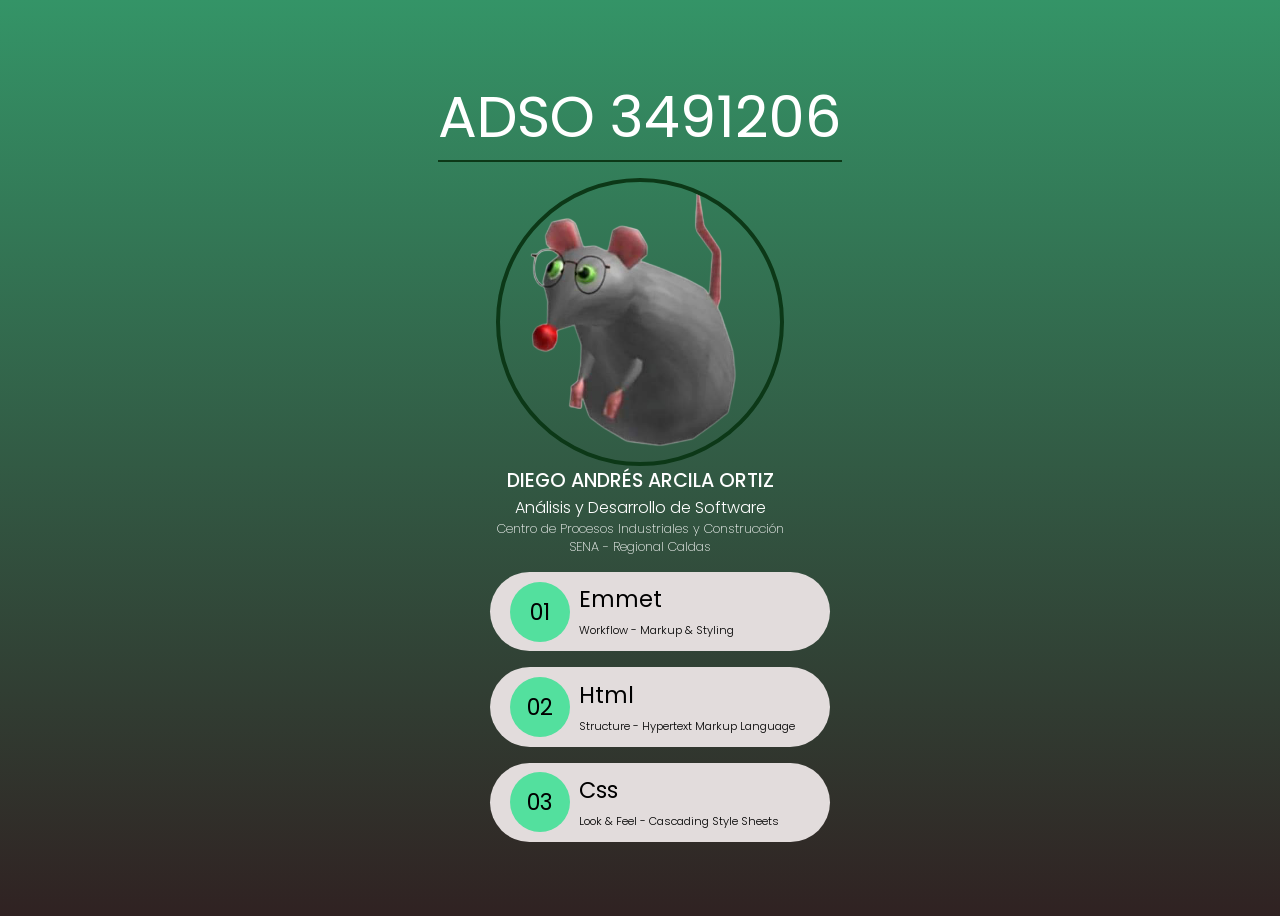
<file: index.html>
<!DOCTYPE html>
<html lang="en">
<head>
    <meta charset="UTF-8">
    <meta name="viewport" content="width=device-width, initial-scale=1.0">
    <title>ADSO 3491206</title>
    <link rel="stylesheet" href="src/css/styles.css">
</head>
<body>
    <main>
        <header class="mainmenu">
            <h1>ADSO 3491206</h1>
            <img src="src/imgs/profile.png" alt="Profile">
            <h2>Diego Andrés Arcila Ortiz</h2>
            <h3>Análisis y Desarrollo de Software</h3>
            <h4>Centro de Procesos Industriales y Construcción</h4>
            <h5>SENA - Regional Caldas</h5>
        </header>
        <menu class="mainmenu">
            <a href="01-emmet/index.html">
                <span>01</span>
                <aside>
                    <h4>Emmet</h4>
                    <small>Workflow - Markup & Styling</small>
                </aside>
            </a>
            <a href="02-html/index.html">
                <span>02</span>
                <aside>
                    <h4>Html</h4>
                    <small>Structure - Hypertext Markup Language</small>
                </aside>
            </a>
            <a href="03-css/index.html">
                <span>03</span>
                <aside>
                    <h4>Css</h4>
                    <small>Look & Feel - Cascading Style Sheets</small>
                </aside>
            </a>
        </menu>
    </main>
</body>
</html>
</file>
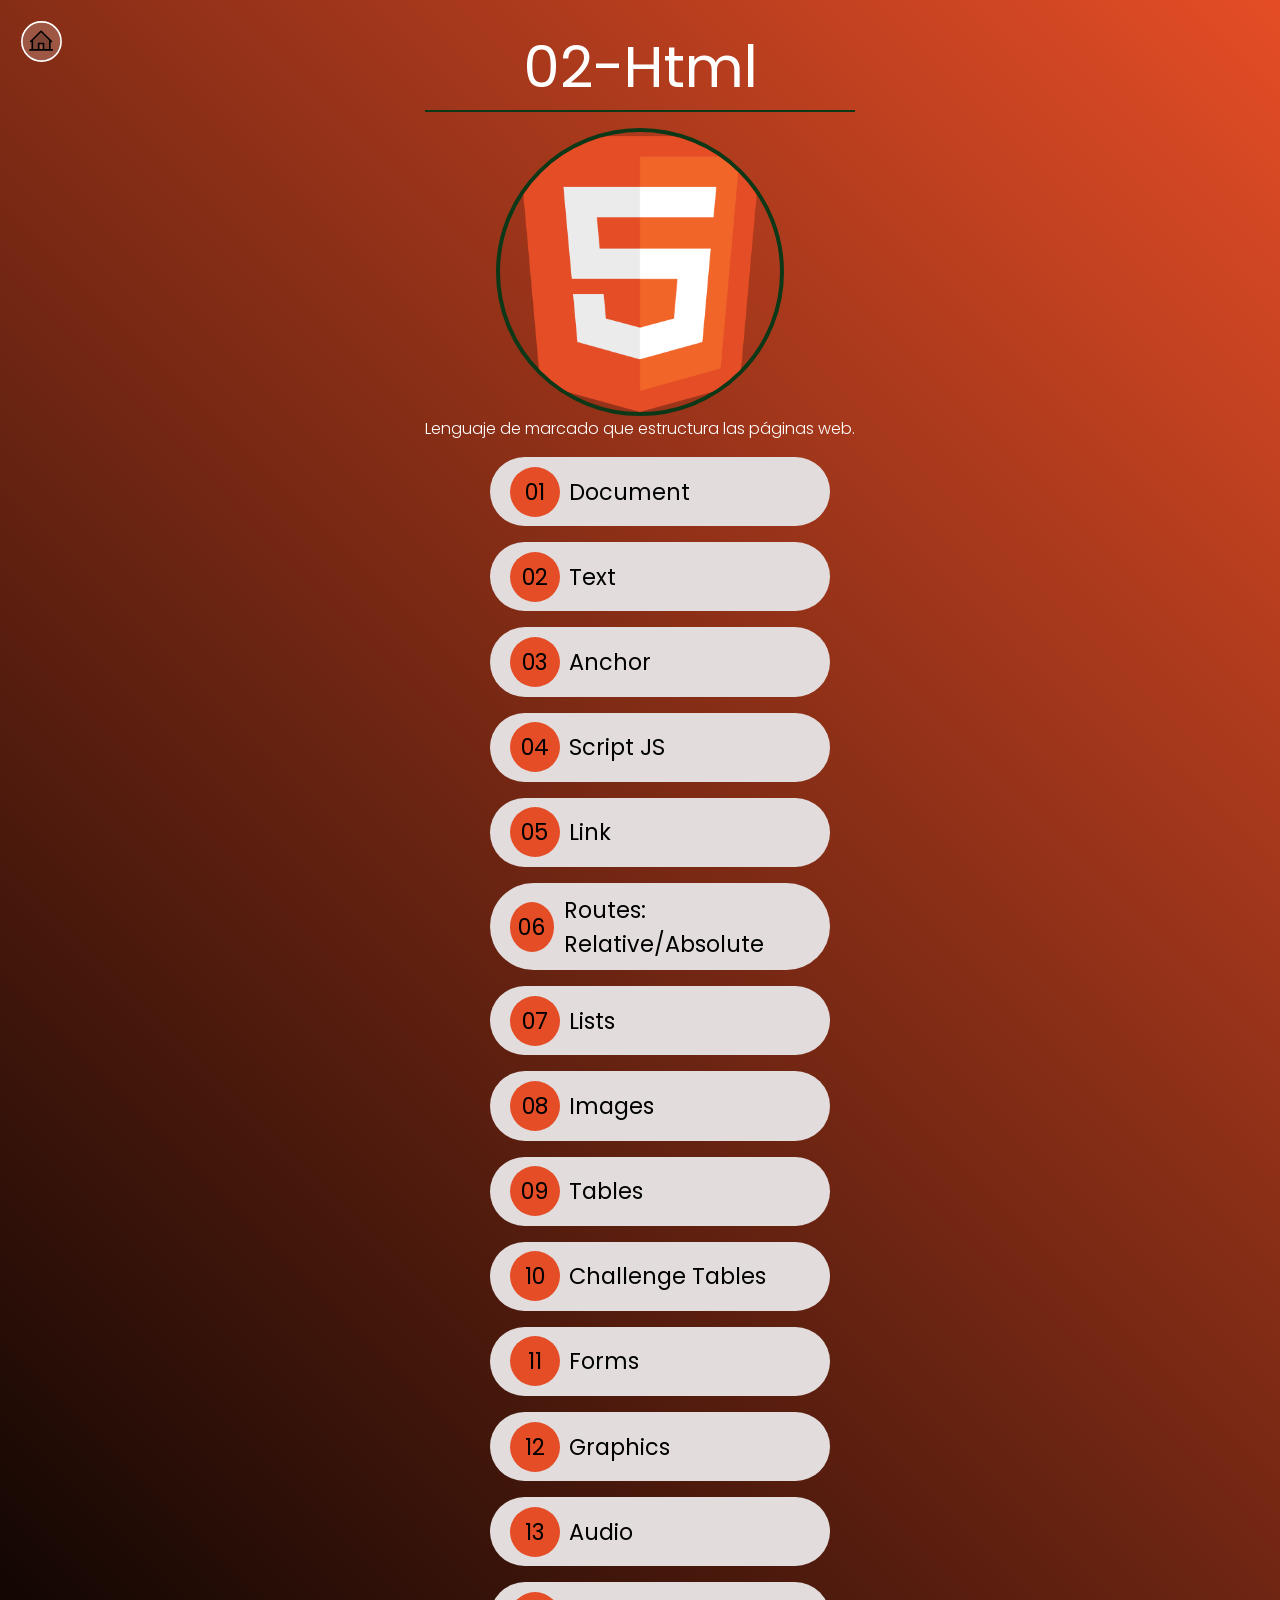
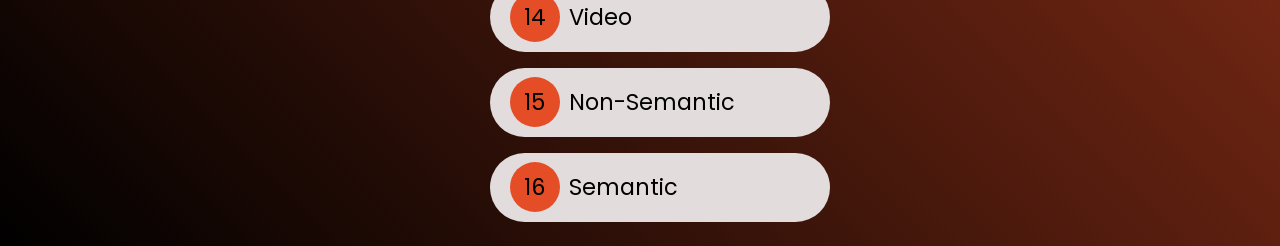
<file: 02-html/index.html>
<!DOCTYPE html>
<html lang="en">
<head>
    <meta charset="UTF-8">
    <meta name="viewport" content="width=device-width, initial-scale=1.0">
    <title>02-Html</title>
    <link rel="stylesheet" href="../src/css/styles.css">
</head>
<body class ="html">
    <nav class="back">
        <a href="../index.html">
            <svg xmlns="http://www.w3.org/2000/svg" width="32" height="32" fill="#000000" viewBox="0 0 256 256"><path d="M216,116.69V216H152V152H104v64H40V116.69l82.34-82.35a8,8,0,0,1,11.32,0Z" opacity="0.2"></path><path d="M240,208H224V136l2.34,2.34A8,8,0,0,0,237.66,127L139.31,28.68a16,16,0,0,0-22.62,0L18.34,127a8,8,0,0,0,11.32,11.31L32,136v72H16a8,8,0,0,0,0,16H240a8,8,0,0,0,0-16ZM48,120l80-80,80,80v88H160V152a8,8,0,0,0-8-8H104a8,8,0,0,0-8,8v56H48Zm96,88H112V160h32Z"></path></svg>
        </a>
    </nav>
    <main>
        <header class="mainmenu">
            <h1>02-Html</h1>
            <img src="../src/imgs/logo-html.png" alt="Profile">
            <h3>Lenguaje de marcado que estructura las páginas web.</h3>
        </header>
        <menu class="mainmenu">
            <a href="01-document.html">
                <span>01</span>
                <aside>
                    <h4>Document</h4>
                </aside>
            </a>
            <a href="02-text.html">
                <span>02</span>
                <aside>
                    <h4>Text</h4>
                </aside>
            </a>
            <a href="03-anchor.html">
                <span>03</span>
                <aside>
                    <h4>Anchor</h4>
                </aside>
            </a>
            <a href="04-script.html">
                <span>04</span>
                <aside>
                    <h4>Script JS</h4>
                </aside>
            </a>
            <a href="05-link.html">
                <span>05</span>
                <aside>
                    <h4>Link</h4>
                </aside>
            </a>
            <a href="06-routes/index.html" target="_blank">
                <span>06</span>
                <aside>
                    <h4>Routes: Relative/Absolute</h4>
                </aside>
            </a>
            <a href="07-lists.html">
                <span>07</span>
                <aside>
                    <h4>Lists</h4>
                </aside>
            </a>
            <a href="08-images.html">
                <span>08</span>
                <aside>
                    <h4>Images</h4>
                </aside>
            </a>
            <a href="09-tables.html">
                <span>09</span>
                <aside>
                    <h4>Tables</h4>
                </aside>
            </a>
            <a href="10-challenge-tables.html">
                <span>10</span>
                <aside>
                    <h4>Challenge Tables</h4>
                </aside>
            </a>
            <a href="11-forms.html">
                <span>11</span>
                <aside>
                    <h4>Forms</h4>
                </aside>
            </a>
            <a href="12-graphics.html">
                <span>12</span>
                <aside>
                    <h4>Graphics</h4>
                </aside>
            </a>
            <a href="13-audio.html">
                <span>13</span>
                <aside>
                    <h4>Audio</h4>
                </aside>
            </a>
            <a href="14-video.html">
                <span>14</span>
                <aside>
                    <h4>Video</h4>
                </aside>
            </a>
            <a href="15-nonsemantic.html">
                <span>15</span>
                <aside>
                    <h4>Non-Semantic</h4>
                </aside>
            </a>
            <a href="16-semantic.html">
                <span>16</span>
                <aside>
                    <h4>Semantic</h4>
                </aside>
            </a>
        </menu>
    </main>
</body>
</html>
</file>
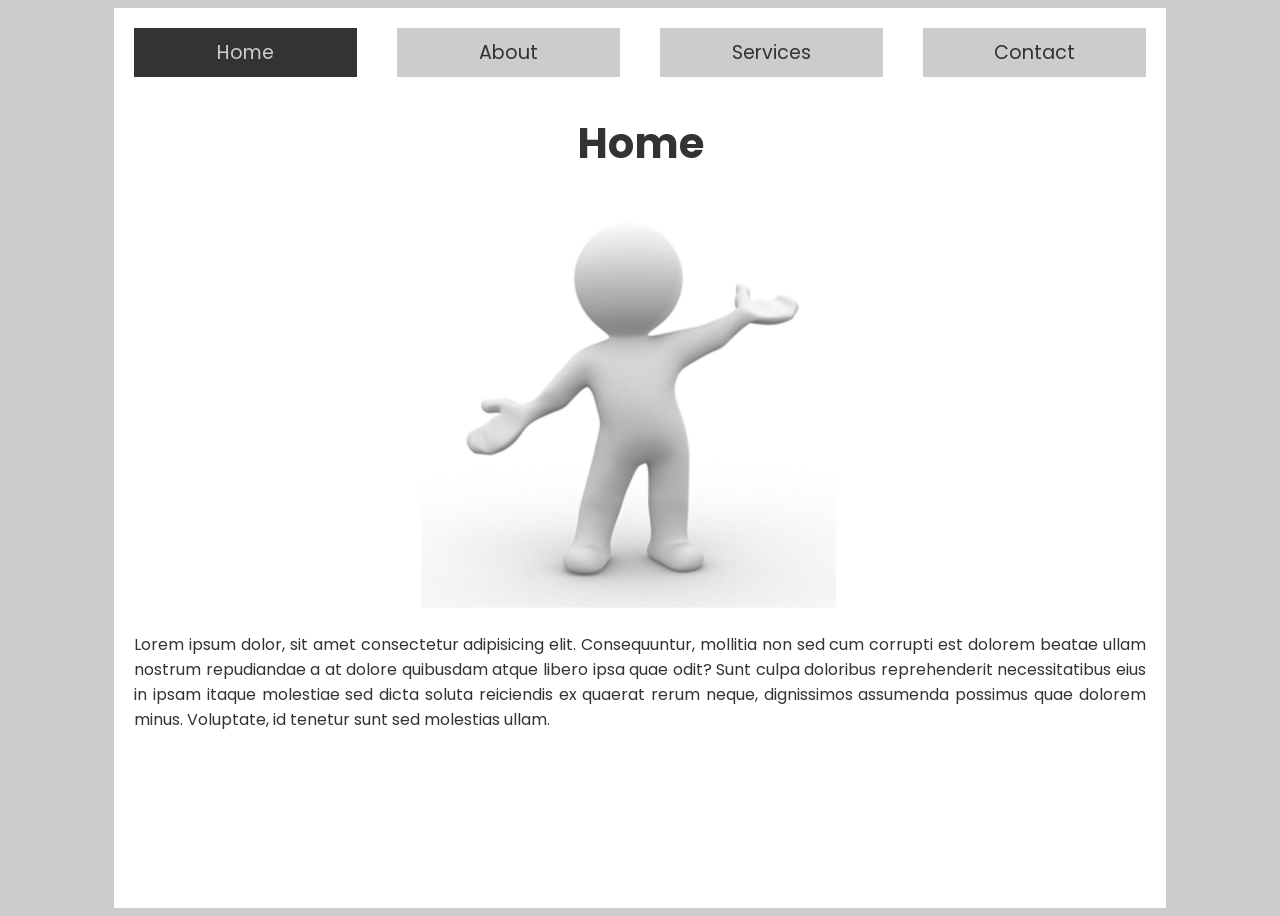
<file: 02-html/06-routes/index.html>
<!DOCTYPE html>
<html lang="en">
<head>
    <meta charset="UTF-8">
    <meta name="viewport" content="width=device-width, initial-scale=1.0">
    <title>Relative Path (Index)</title>
    <link rel="shortcut icon" href="../favicon.ico" type="image/x-icon">
    <link rel="stylesheet" href="css/styles.css">
</head>
<body>
    <main>
        <header>
            <a href="javascript:;" class="active">Home</a>
            <a href="sections/about.html">About</a>
            <a href="sections/services.html">Services</a>
            <a href="sections/contact.html">Contact</a>
        </header>
        <section>
            <h1>Home</h1>
            <img src="images/index.png" alt="Home">
            <p>
                Lorem ipsum dolor, sit amet consectetur adipisicing elit. Consequuntur, mollitia non sed cum corrupti est dolorem beatae ullam nostrum repudiandae a at dolore quibusdam atque libero ipsa quae odit? Sunt culpa doloribus reprehenderit necessitatibus eius in ipsam itaque molestiae sed dicta soluta reiciendis ex quaerat rerum neque, dignissimos assumenda possimus quae dolorem minus. Voluptate, id tenetur sunt sed molestias ullam.
            </p>
        </section>
    </main>
</body>
</html>
</file>
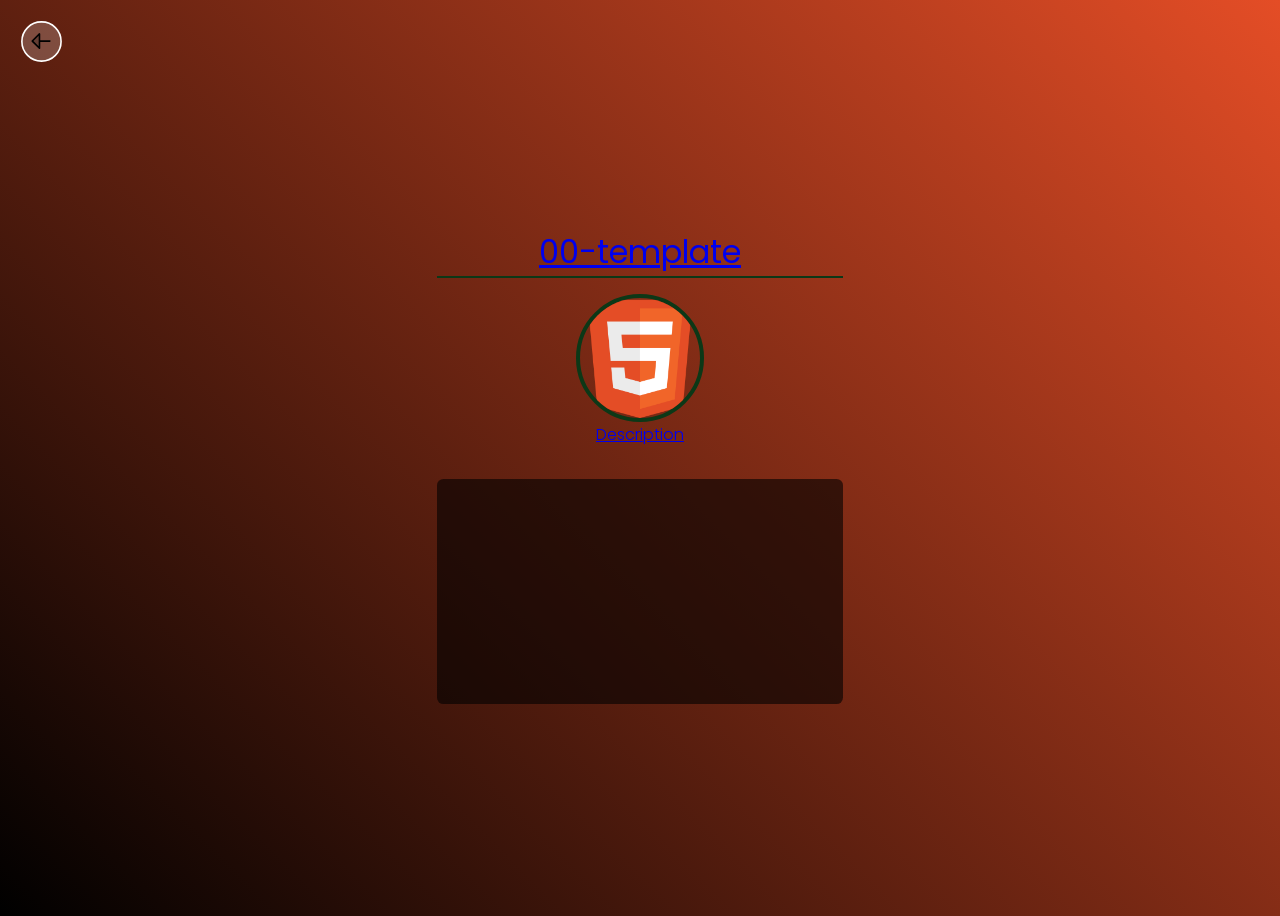
<file: 02-html/00-template.html>
<!DOCTYPE html>
<html lang="en">
<head>
    <meta charset="UTF-8">
    <meta name="viewport" content="width=device-width, initial-scale=1.0">
    <title>00-template</title>
    <link rel="stylesheet" href="../src/css/styles.css">
</head>
<body class="html">
    <nav class="back">
        <a href="index.html">
            <svg xmlns="http://www.w3.org/2000/svg" width="32" height="32" fill="#000000" viewBox="0 0 256 256"><path d="M112,56V200L40,128Z" opacity="0.2"></path><path d="M216,120H120V56a8,8,0,0,0-13.66-5.66l-72,72a8,8,0,0,0,0,11.32l72,72A8,8,0,0,0,120,200V136h96a8,8,0,0,0,0-16ZM104,180.69,51.31,128,104,75.31Z"></path></svg>
    </nav>
    <main>
        <header class="mainmenu internal">
            <h1>00-template</h1>
            <img src="../src/imgs/logo-html.png" alt="Profile">
            <h3>Description</h3>
        </header>
        <section>

        </section>
    </main>
</body>
</html>
</file>
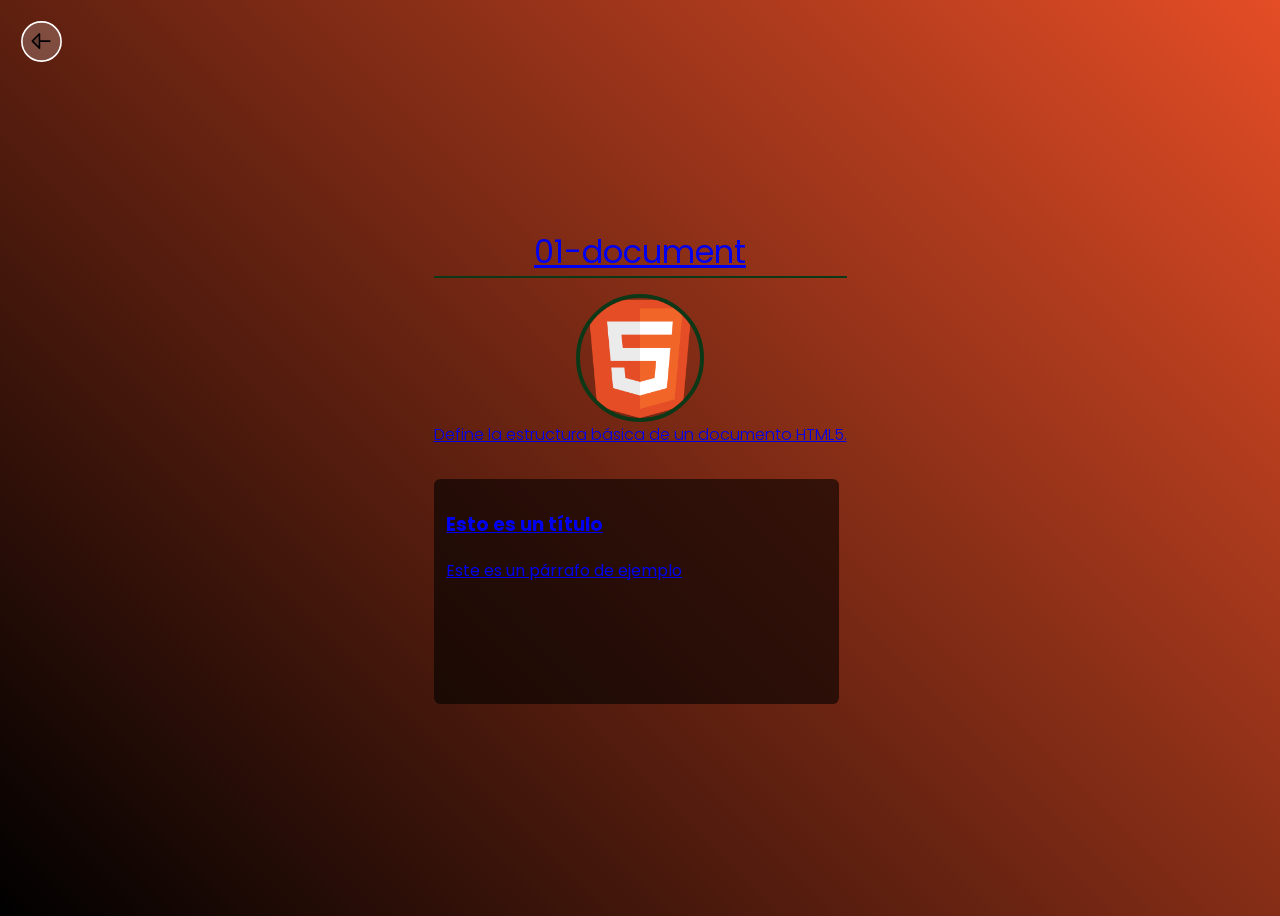
<file: 02-html/01-document.html>
<!DOCTYPE html>
<html lang="en">
<head>
    <meta charset="UTF-8">
    <meta name="viewport" content="width=device-width, initial-scale=1.0">
    <title>01-document</title>
    <link rel="stylesheet" href="../src/css/styles.css">
</head>
<body class="html">
    <nav class="back">
        <a href="index.html">
            <svg xmlns="http://www.w3.org/2000/svg" width="32" height="32" fill="#000000" viewBox="0 0 256 256"><path d="M112,56V200L40,128Z" opacity="0.2"></path><path d="M216,120H120V56a8,8,0,0,0-13.66-5.66l-72,72a8,8,0,0,0,0,11.32l72,72A8,8,0,0,0,120,200V136h96a8,8,0,0,0,0-16ZM104,180.69,51.31,128,104,75.31Z"></path></svg>
    </nav>
    <main>
        <header class="mainmenu internal">
            <h1>01-document</h1>
            <img src="../src/imgs/logo-html.png" alt="Profile">
            <h3>Define la estructura básica de un documento HTML5.</h3>
        </header>
        <section>
            <h3>Esto es un título</h3>
            <p>Este es un párrafo de ejemplo</p>
        </section>
    </main>
</body>
</html>
</file>
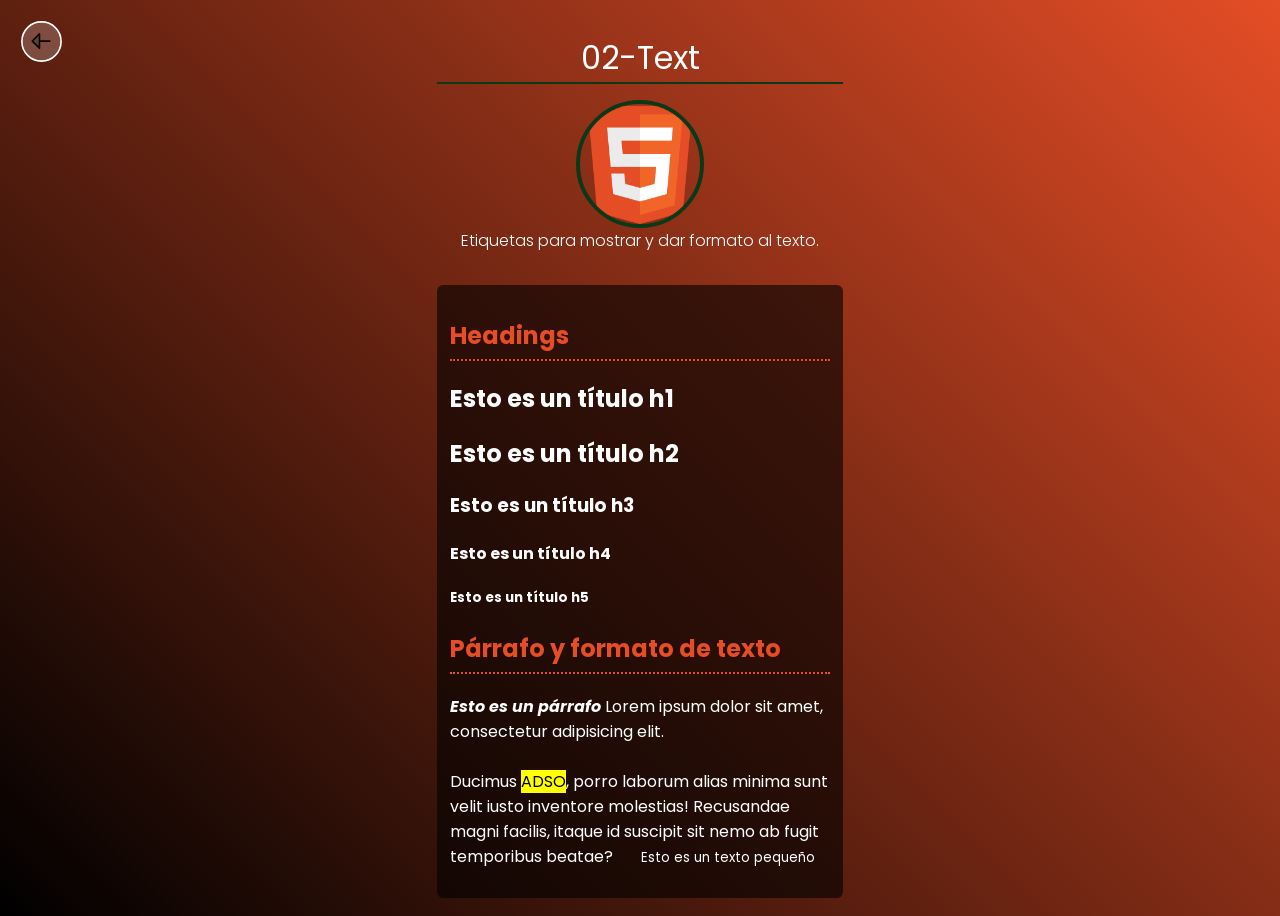
<file: 02-html/02-text.html>
<!DOCTYPE html>
<html lang="en">
<head>
    <meta charset="UTF-8">
    <meta name="viewport" content="width=device-width, initial-scale=1.0">
    <title>02-Text</title>
    <link rel="stylesheet" href="../src/css/styles.css">
</head>
<body class="html">
    <nav class="back">
        <a href="index.html">
            <svg xmlns="http://www.w3.org/2000/svg" width="32" height="32" fill="#000000" viewBox="0 0 256 256"><path d="M112,56V200L40,128Z" opacity="0.2"></path><path d="M216,120H120V56a8,8,0,0,0-13.66-5.66l-72,72a8,8,0,0,0,0,11.32l72,72A8,8,0,0,0,120,200V136h96a8,8,0,0,0,0-16ZM104,180.69,51.31,128,104,75.31Z"></path></svg>
            </a>
    </nav>
    <main>
        <header class="mainmenu internal">
            <h1>02-Text</h1>
            <img src="../src/imgs/logo-html.png" alt="Profile">
            <h3>Etiquetas para mostrar y dar formato al texto.</h3>
        </header>
        <section>
            <h2 class="subtitle">Headings</h2>
            <!-- Esto es un comentario -->
            <h1>Esto es un título h1</h1> <!-- No repetir h1 (sólo para este ejemplo) -->
            <h2>Esto es un título h2</h2>
            <h3>Esto es un título h3</h3>
            <h4>Esto es un título h4</h4>
            <h5>Esto es un título h5</h5>
            <h2 class="subtitle">Párrafo y formato de texto</h2>
            <p>
                <strong><em>Esto es un párrafo</em></strong> Lorem ipsum dolor sit amet, consectetur adipisicing elit.<br><br> Ducimus <mark>ADSO</mark>, porro laborum alias minima sunt velit iusto inventore molestias! Recusandae magni facilis, itaque id suscipit sit nemo ab fugit temporibus beatae? &nbsp; &nbsp; &nbsp;
                <small>Esto es un texto pequeño</small>
            </p>
        </section>
    </main>
</body>
</html>
</file>
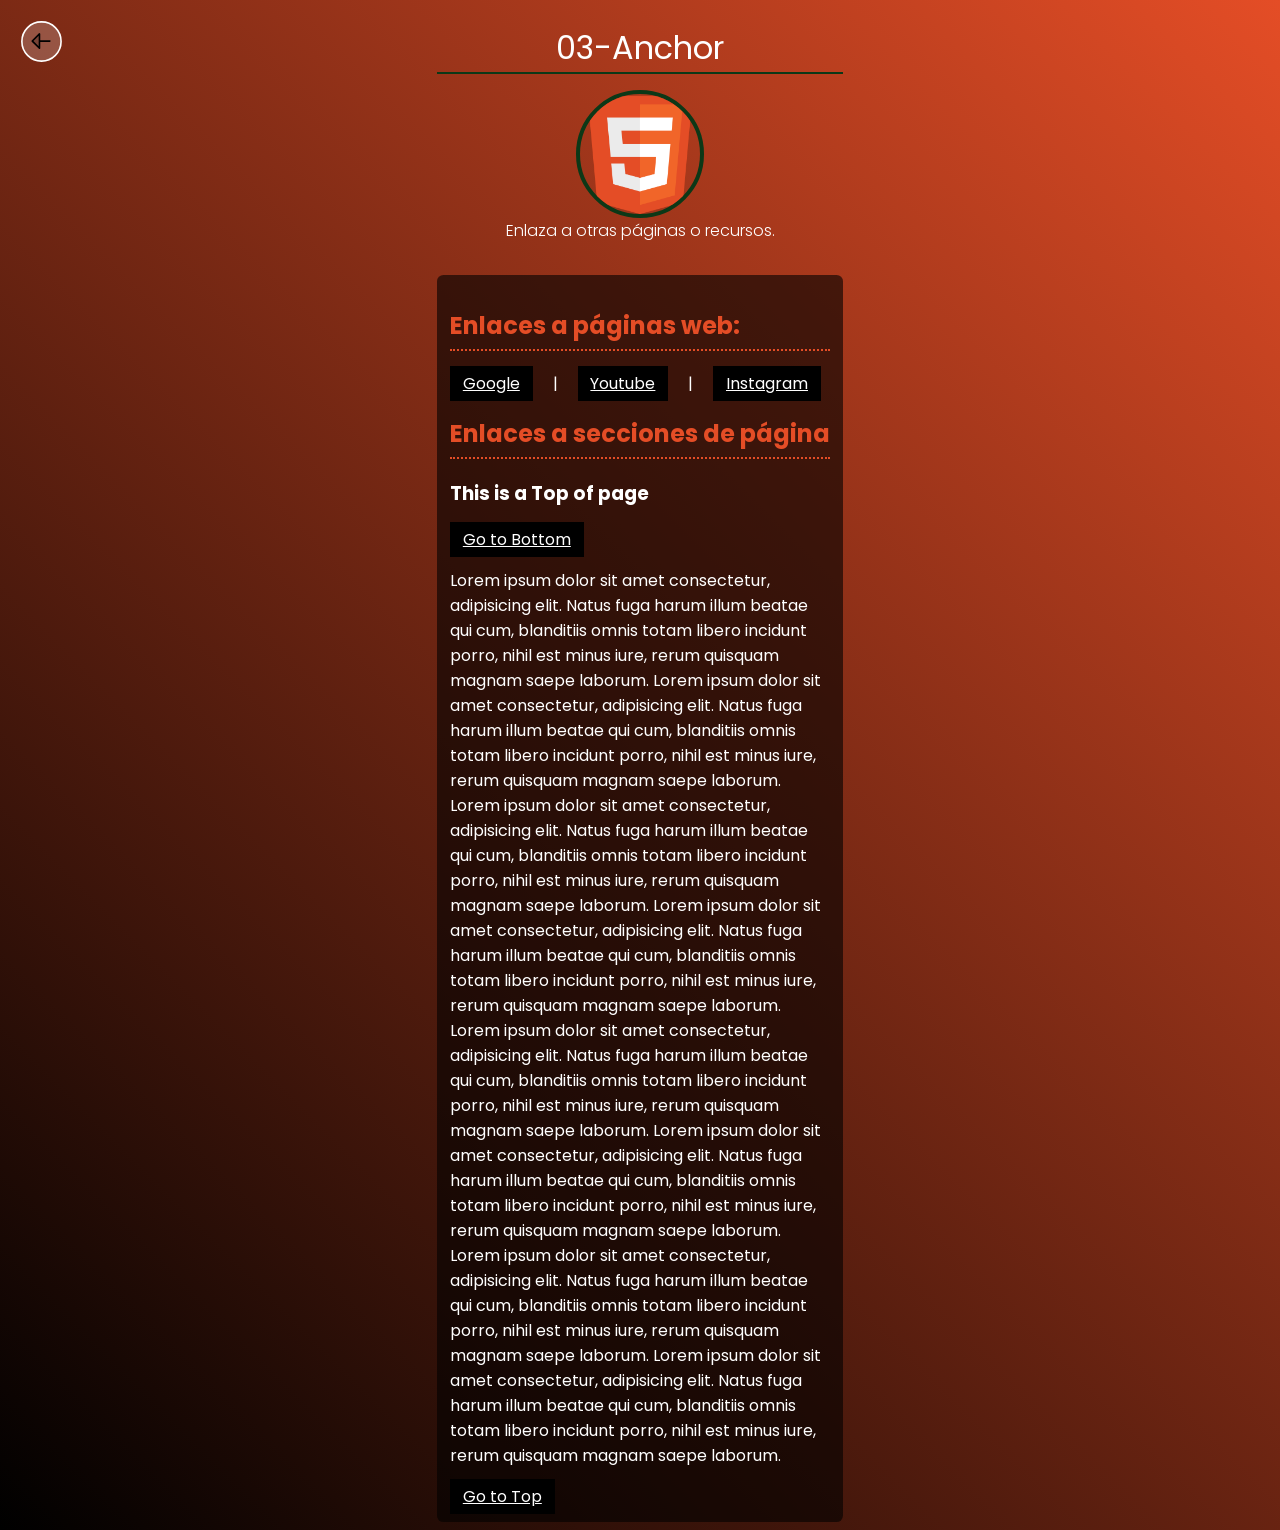
<file: 02-html/03-anchor.html>
<!DOCTYPE html>
<html lang="en">
<head>
    <meta charset="UTF-8">
    <meta name="viewport" content="width=device-width, initial-scale=1.0">
    <title>03-Anchor</title>
    <link rel="stylesheet" href="../src/css/styles.css">
    <style>
        html{
            scroll-behavior: smooth;
        }
        main section{
            a:link, a:visited{
                background-color: black;
                padding: 0.4rem 0.8rem;
                color: white;
            }
        }
    </style>
</head>
<body class="html">
    <nav class="back">
        <a href="index.html">
            <svg xmlns="http://www.w3.org/2000/svg" width="32" height="32" fill="#000000" viewBox="0 0 256 256"><path d="M112,56V200L40,128Z" opacity="0.2"></path><path d="M216,120H120V56a8,8,0,0,0-13.66-5.66l-72,72a8,8,0,0,0,0,11.32l72,72A8,8,0,0,0,120,200V136h96a8,8,0,0,0,0-16ZM104,180.69,51.31,128,104,75.31Z"></path></svg>
        </a>
    </nav>
    <main>
        <header class="mainmenu internal">
            <h1>03-Anchor</h1>
            <img src="../src/imgs/logo-html.png" alt="Profile">
            <h3>Enlaza a otras páginas o recursos.</h3>
        </header>
        <section>
            <h2 class="subtitle">Enlaces a páginas web:</h2>
            <a href="http://google.com" target="_blank">Google</a>
            &nbsp; &nbsp; | &nbsp; &nbsp;
            <a href="http://youtube.com" target="_blank">Youtube</a>
            &nbsp; &nbsp; | &nbsp; &nbsp;
            <a href="http://instagram.com" target="_blank">Instagram</a>
            <h2 class="subtitle">Enlaces a secciones de página</h2>
            <h3>This is a Top of page</h3>
            <a href="#bottomofpage">Go to Bottom</a>
            <a name="topofpage"></a>
            <p>
                Lorem ipsum dolor sit amet consectetur, adipisicing elit. Natus fuga harum illum beatae qui cum, blanditiis omnis totam libero incidunt porro, nihil est minus iure, rerum quisquam magnam saepe laborum.
                Lorem ipsum dolor sit amet consectetur, adipisicing elit. Natus fuga harum illum beatae qui cum, blanditiis omnis totam libero incidunt porro, nihil est minus iure, rerum quisquam magnam saepe laborum.
                Lorem ipsum dolor sit amet consectetur, adipisicing elit. Natus fuga harum illum beatae qui cum, blanditiis omnis totam libero incidunt porro, nihil est minus iure, rerum quisquam magnam saepe laborum.
                Lorem ipsum dolor sit amet consectetur, adipisicing elit. Natus fuga harum illum beatae qui cum, blanditiis omnis totam libero incidunt porro, nihil est minus iure, rerum quisquam magnam saepe laborum.
                Lorem ipsum dolor sit amet consectetur, adipisicing elit. Natus fuga harum illum beatae qui cum, blanditiis omnis totam libero incidunt porro, nihil est minus iure, rerum quisquam magnam saepe laborum.
                Lorem ipsum dolor sit amet consectetur, adipisicing elit. Natus fuga harum illum beatae qui cum, blanditiis omnis totam libero incidunt porro, nihil est minus iure, rerum quisquam magnam saepe laborum.
                Lorem ipsum dolor sit amet consectetur, adipisicing elit. Natus fuga harum illum beatae qui cum, blanditiis omnis totam libero incidunt porro, nihil est minus iure, rerum quisquam magnam saepe laborum.
                Lorem ipsum dolor sit amet consectetur, adipisicing elit. Natus fuga harum illum beatae qui cum, blanditiis omnis totam libero incidunt porro, nihil est minus iure, rerum quisquam magnam saepe laborum.

            </p>
            <a href="#topofpage">Go to Top</a>
            <a name="bottomofpage"></a>
        </section>
    </main>
</body>
</html>
</file>
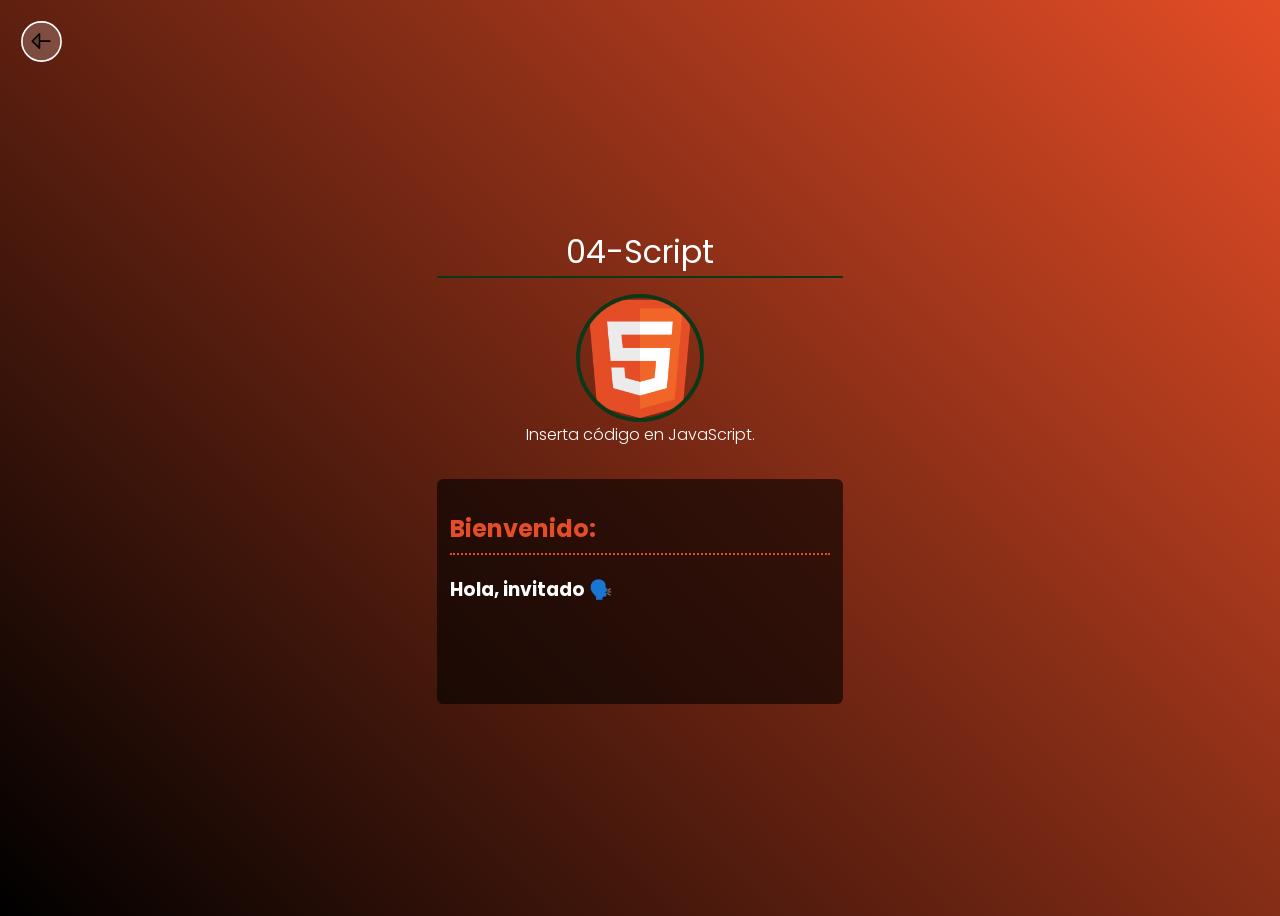
<file: 02-html/04-script.html>
<!DOCTYPE html>
<html lang="en">
<head>
    <meta charset="UTF-8">
    <meta name="viewport" content="width=device-width, initial-scale=1.0">
    <title>04-Script</title>
    <link rel="stylesheet" href="../src/css/styles.css">
</head>
<body class="html">
    <nav class="back">
        <a href="index.html">
            <svg xmlns="http://www.w3.org/2000/svg" width="32" height="32" fill="#000000" viewBox="0 0 256 256"><path d="M112,56V200L40,128Z" opacity="0.2"></path><path d="M216,120H120V56a8,8,0,0,0-13.66-5.66l-72,72a8,8,0,0,0,0,11.32l72,72A8,8,0,0,0,120,200V136h96a8,8,0,0,0,0-16ZM104,180.69,51.31,128,104,75.31Z"></path></svg>
        </a>
    </nav>
    <main>
        <header class="mainmenu internal">
            <h1>04-Script</h1>
            <img src="../src/imgs/logo-html.png" alt="Profile">
            <h3>Inserta código en JavaScript.</h3>
        </header>
        <section>
            <h2 class="subtitle">Bienvenido:</h2>
            <h3 class="user"></h3>
        </section>
    </main>
    <script>
        const user = document.querySelector(".user");
        const answer = prompt("Ingrese su nombre:");
        if(answer){
            user.textContent = "Hola, " + answer + "🗣️";
        } else{
            user.textContent = "Hola, invitado 🗣️";
        }
    </script>
</body>
</html>
</file>
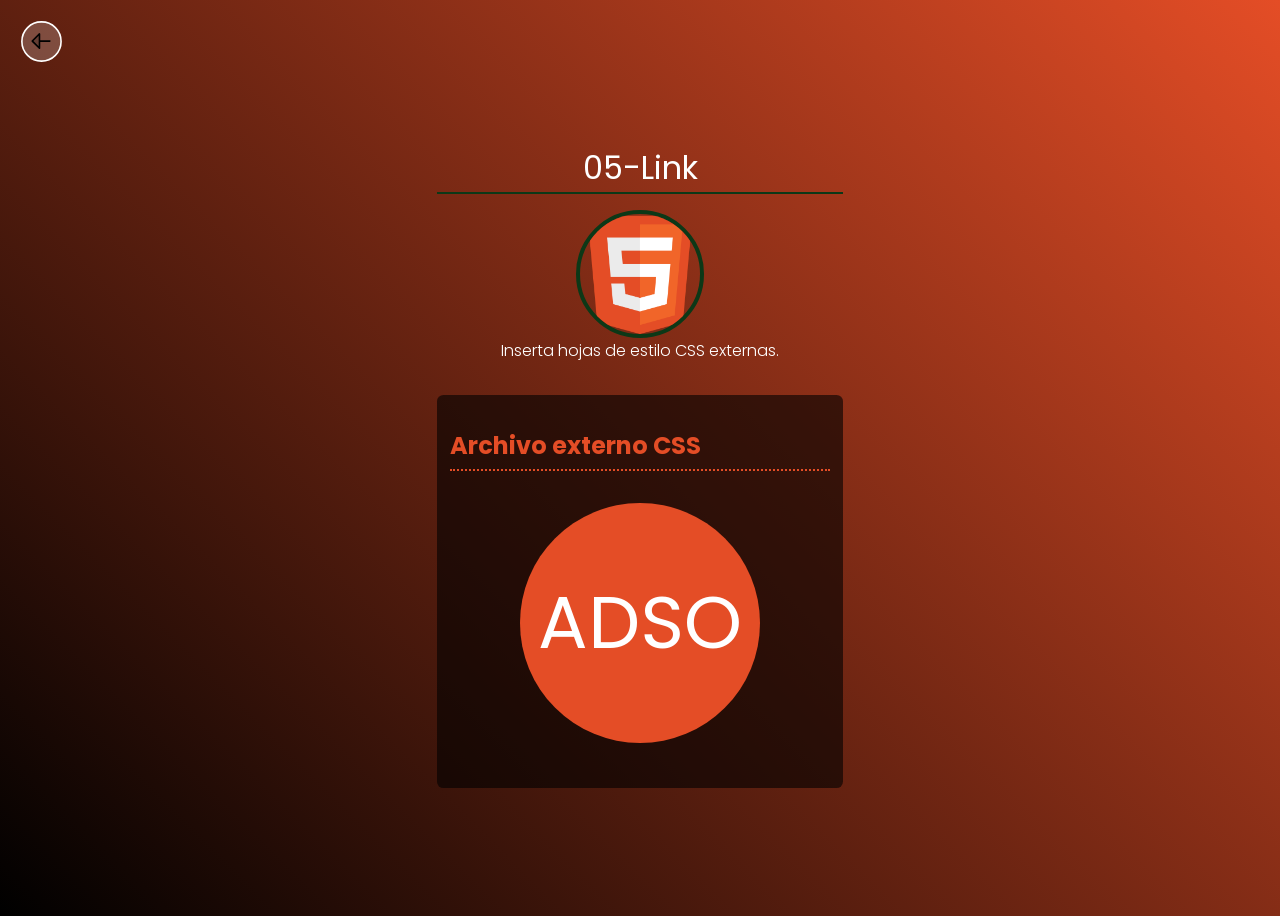
<file: 02-html/05-link.html>
<!DOCTYPE html>
<html lang="en">
<head>
    <meta charset="UTF-8">
    <meta name="viewport" content="width=device-width, initial-scale=1.0">
    <title>05-Link</title>
    <link rel="stylesheet" href="../src/css/styles.css">
    <link rel="stylesheet" href="../src/css/custom.css">
</head>
<body class="html">
    <nav class="back">
        <a href="index.html">
            <svg xmlns="http://www.w3.org/2000/svg" width="32" height="32" fill="#000000" viewBox="0 0 256 256"><path d="M112,56V200L40,128Z" opacity="0.2"></path><path d="M216,120H120V56a8,8,0,0,0-13.66-5.66l-72,72a8,8,0,0,0,0,11.32l72,72A8,8,0,0,0,120,200V136h96a8,8,0,0,0,0-16ZM104,180.69,51.31,128,104,75.31Z"></path></svg>
        </a>
    </nav>
    <main>
        <header class="mainmenu internal">
            <h1>05-Link</h1>
            <img src="../src/imgs/logo-html.png" alt="Profile">
            <h3>Inserta hojas de estilo CSS externas.</h3>
        </header>
        <section>
            <h2 class="subtitle">Archivo externo CSS</h2>
            <article>ADSO</article>
        </section>
    </main>
</body>
</html>
</file>
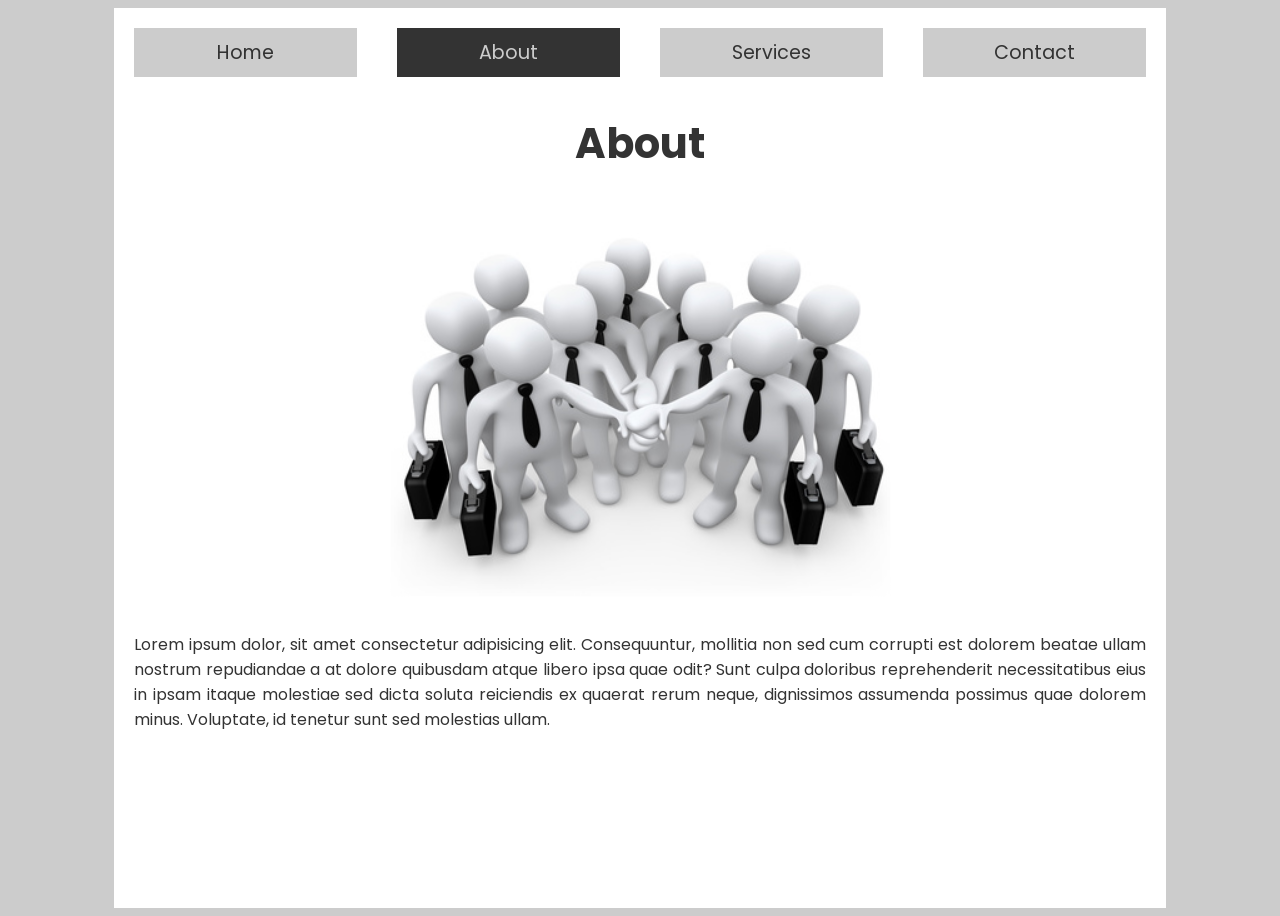
<file: 02-html/06-routes/sections/about.html>
<!DOCTYPE html>
<html lang="en">
<head>
    <meta charset="UTF-8">
    <meta name="viewport" content="width=device-width, initial-scale=1.0">
    <title>Relative Path (About)</title>
    <link rel="shortcut icon" href="../../favicon.ico" type="image/x-icon">
    <link rel="stylesheet" href="../css/styles.css">
</head>
<body>
    <main>
        <header>
            <a href="../index.html">Home</a>
            <a href="javascript:;" class="active">About</a>
            <a href="../sections/services.html">Services</a>
            <a href="../sections/contact.html">Contact</a>
        </header>
        <section>
            <h1>About</h1>
            <img src="../images/about.png" alt="About">
            <p>
                Lorem ipsum dolor, sit amet consectetur adipisicing elit. Consequuntur, mollitia non sed cum corrupti est dolorem beatae ullam nostrum repudiandae a at dolore quibusdam atque libero ipsa quae odit? Sunt culpa doloribus reprehenderit necessitatibus eius in ipsam itaque molestiae sed dicta soluta reiciendis ex quaerat rerum neque, dignissimos assumenda possimus quae dolorem minus. Voluptate, id tenetur sunt sed molestias ullam.
            </p>
        </section>
    </main>
</body>
</html>
</file>
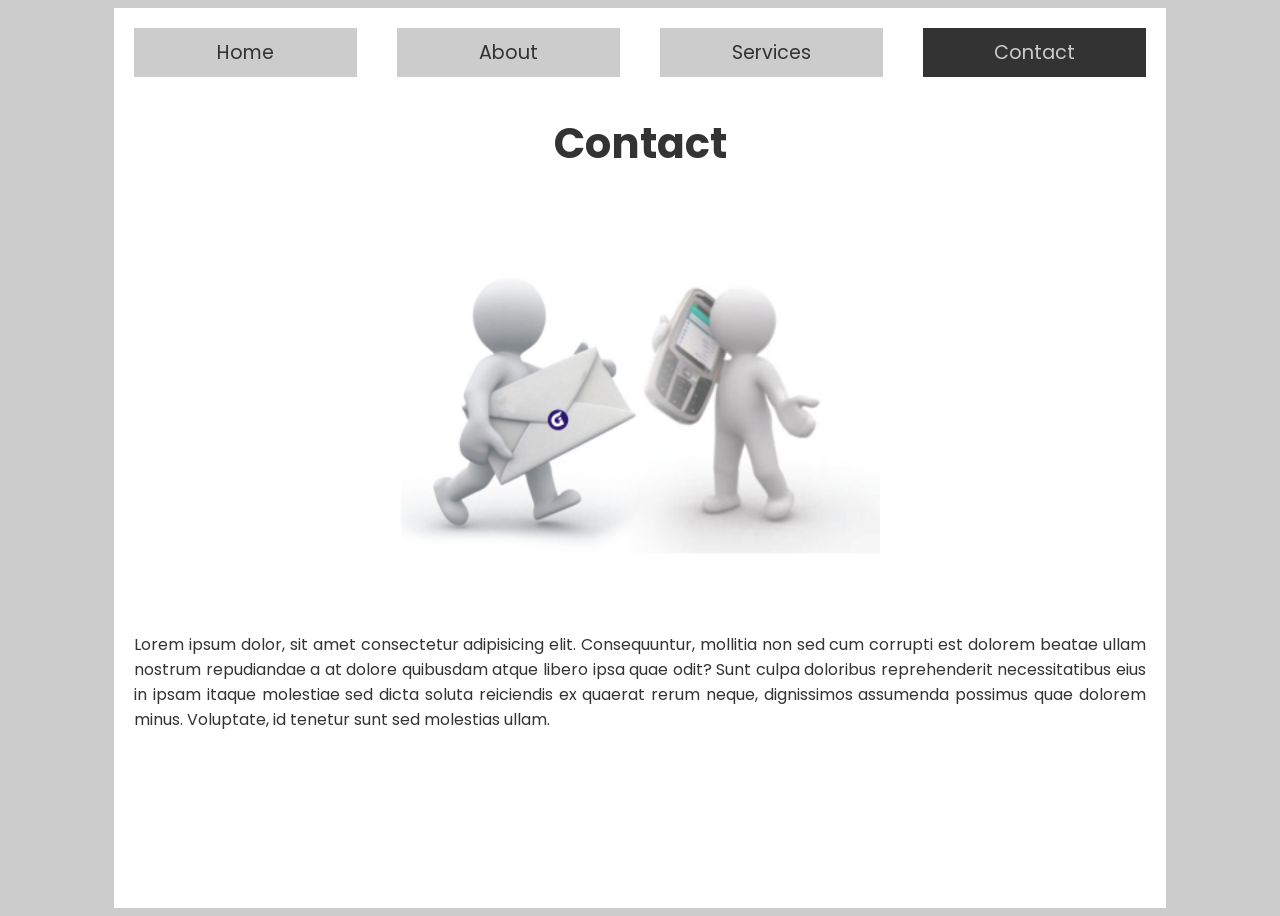
<file: 02-html/06-routes/sections/contact.html>
<!DOCTYPE html>
<html lang="en">
<head>
    <meta charset="UTF-8">
    <meta name="viewport" content="width=device-width, initial-scale=1.0">
    <title>Relative Path (Contact)</title>
    <link rel="shortcut icon" href="../../favicon.ico" type="image/x-icon">
    <link rel="stylesheet" href="../css/styles.css">
</head>
<body>
    <main>
        <header>
            <a href="../index.html">Home</a>
            <a href="../sections/about.html">About</a>
            <a href="../sections/services.html">Services</a>
            <a href="javascript:;" class="active">Contact</a>
        </header>
        <section>
            <h1>Contact</h1>
            <img src="../images/contact.png" alt="Contact">
            <p>
                Lorem ipsum dolor, sit amet consectetur adipisicing elit. Consequuntur, mollitia non sed cum corrupti est dolorem beatae ullam nostrum repudiandae a at dolore quibusdam atque libero ipsa quae odit? Sunt culpa doloribus reprehenderit necessitatibus eius in ipsam itaque molestiae sed dicta soluta reiciendis ex quaerat rerum neque, dignissimos assumenda possimus quae dolorem minus. Voluptate, id tenetur sunt sed molestias ullam.
            </p>
        </section>
    </main>
</body>
</html>
</file>
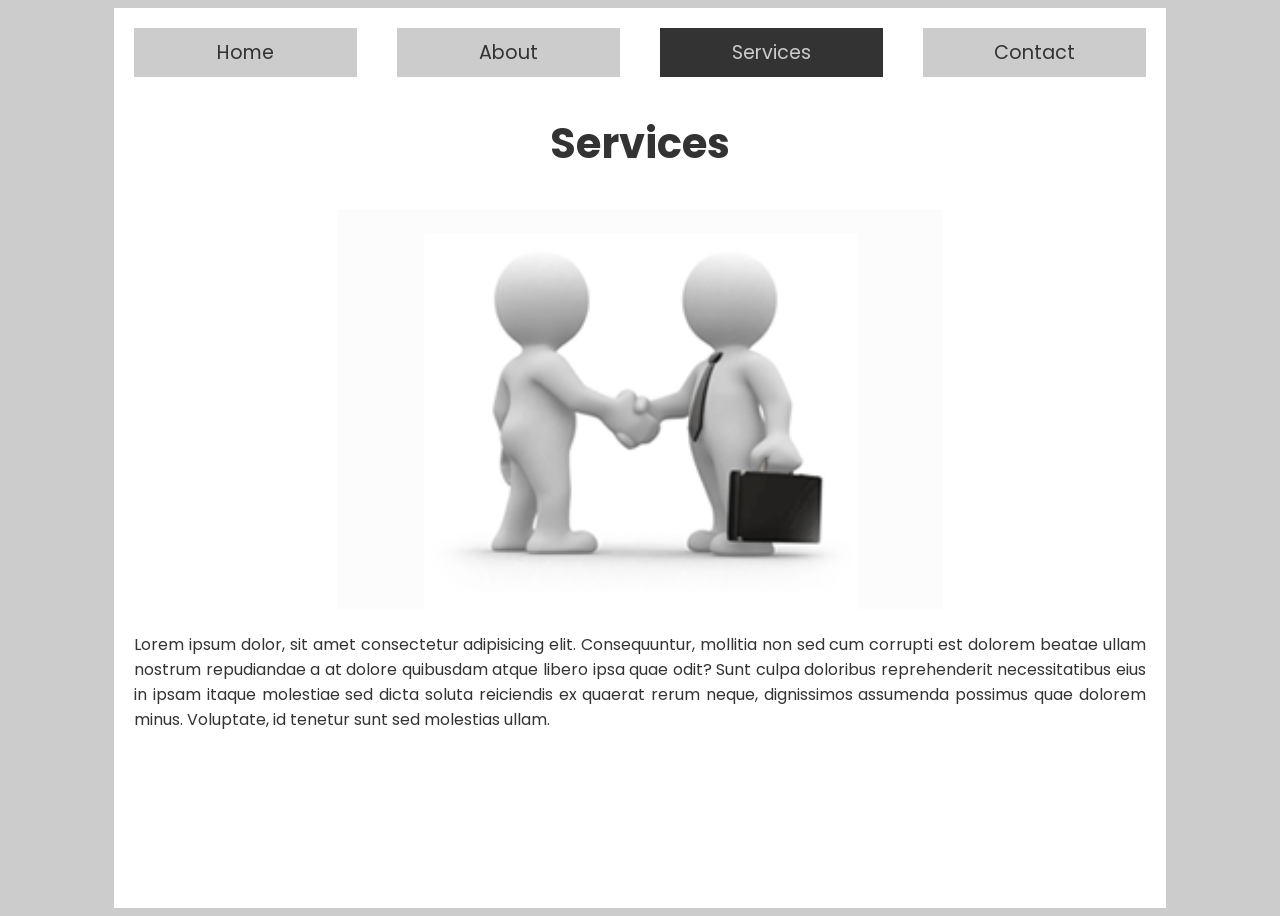
<file: 02-html/06-routes/sections/services.html>
<!DOCTYPE html>
<html lang="en">
<head>
    <meta charset="UTF-8">
    <meta name="viewport" content="width=device-width, initial-scale=1.0">
    <title>Relative Path (Services)</title>
    <link rel="shortcut icon" href="../../favicon.ico" type="image/x-icon">
    <link rel="stylesheet" href="../css/styles.css">
</head>
<body>
    <main>
        <header>
            <a href="../index.html">Home</a>
            <a href="../sections/about.html">About</a>
            <a href="javascript:;" class="active">Services</a>
            <a href="../sections/contact.html">Contact</a>
        </header>
        <section>
            <h1>Services</h1>
            <img src="../images/services.png" alt="Services">
            <p>
                Lorem ipsum dolor, sit amet consectetur adipisicing elit. Consequuntur, mollitia non sed cum corrupti est dolorem beatae ullam nostrum repudiandae a at dolore quibusdam atque libero ipsa quae odit? Sunt culpa doloribus reprehenderit necessitatibus eius in ipsam itaque molestiae sed dicta soluta reiciendis ex quaerat rerum neque, dignissimos assumenda possimus quae dolorem minus. Voluptate, id tenetur sunt sed molestias ullam.
            </p>
        </section>
    </main>
</body>
</html>
</file>
<file: src/css/styles.css>
@import url('https://fonts.googleapis.com/css2?family=Poppins:ital,wght@0,100;0,200;0,300;0,400;0,500;0,600;0,700;0,800;0,900;1,100;1,200;1,300;1,400;1,500;1,600;1,700;1,800;1,900&display=swap');

body {
    background: linear-gradient(#349467,rgb(48, 34, 34)) rgb(190, 241, 238);
    color:rgb(255, 255, 255);
    font-family: Poppins;
    font-weight: 400;
    display: flex;
    justify-content: center;
    align-items: center;
    min-height: 100dvh;
    nav.back{
        position: fixed;
        top: 1rem;
        left: 1rem;
        a:link, a:visited{
            background-color: #fff3;
            border: 2px solid white;
            border-radius: 50%;
            height: 34px;
            display: flex;
            padding: 0.4rem;
            align-items: center;
            justify-content: center;
            width: 34px;
            color: white;
            transform: scale(0.8);
            transition: all 0.4s ease-out;
            &:hover{
                transform: scale(1);
            }
        }
    }
    &.html{
        background: linear-gradient(45deg, black, #e44d26);
        main{
            menu.mainmenu{
                a:link, a:visited{
                    span{
                        background-color: #e44d26;
                        height: 50px;
                        width: 50px;
                    }
                }
                aside{
                    h4{
                        font-size: 1.2rem;
                    }
                }
            }
        }
        section{
            h2.subtitle{
                color: #e44d26;
                border-bottom: 2px dotted #e44d26;
                padding-bottom: 0.4rem;
            }
        }
    }
    main {
        header.mainmenu {
            &.internal{
                h1{
                    font-size: 2rem;
                }
                img{
                    height: 120px;
                    width: 120px;
                }
            }
            h1 {
                font-size: 3.6rem;
                border-bottom: 2px solid #0c3817;
                font-weight: 400;
                text-align: center;
                margin: 1rem 0;
            }
            img {
                height: 280px;
                width: 280px;
                display: flex;
                border: 4px solid #0c3817;
                object-fit: cover;
                margin: 0 auto;
                border-radius: 50%;
                
            }
            h2{
                font-size: 1.2rem;
                font-weight: 500;
                text-align: center;
                text-transform: uppercase;
                margin: 0
            }
            h3{
                font-size: 1rem;
                font-weight: 300;
                text-align: center;
                margin: 0;
            }
            h4, h5{
                font-size: 0.8rem;
                font-weight: 200;
                text-align: center;
                margin: 0;
            }
        }
        menu.mainmenu{
            display: flex;
            flex-direction: column;
            gap: 1rem;
            justify-content: center;
            align-items: center;
            a:link, a:visited {
                color: black;
                border-radius: 5rem;
                background-color: rgb(226, 220, 220);
                width: 320px;
                display: flex;
                align-items: center;
                padding: 0.6rem;
                text-decoration: none;
                transition: all 0.4s ease-in;
                &:hover{
                    background-color: #53e09e;
                    transform: scale(1.05);
                }
                span{
                    background-color: #53e09e;
                    border-radius: 50%;
                    display: flex;
                    font-size: 1.4rem;
                    justify-content: center;
                    margin-left: 0.6rem;
                    align-items: center;
                    height: 60px;
                    width: 60px;
                }
                aside{
                    color: #000000;
                    margin-left: 0.6rem;
                    h4{
                        margin: 0;
                        font-size: 1.4rem;
                        font-weight: 400;
                    }
                    small{
                        color: #000000;
                        font-size: 0.7rem;
                        font-weight: 300;
                    }
                }
            }
        }
        section{
            background-color: #0009;
            border-radius: 0.4rem;
            margin-top: 2rem;
            padding: 0.8rem; 
            min-height: 200px;
            width: 380px
        }
    }
}
</file>
<file: 02-html/06-routes/css/styles.css>
@import url('https://fonts.googleapis.com/css2?family=Poppins:wght@300;400&display=swap');

body {
    background-color: #ccc;
    color: #333;
    display: flex;
    font-family: Poppins;
    justify-content: center;
    min-height: 100vh;
}

main {
    background-color: #fff;
    align-items: center;
    display: flex;
    flex-direction: column;
    padding: 20px;
    width: 80%;

    header {
        display: flex;
        gap: 1rem;
        justify-content: space-between;
        width: 100%;

        a:is(:link, :visited) {
            background-color: #ccc;
            color: #333;
            font-size: 1.2rem;
            padding: 10px;
            text-decoration: none;
            text-align: center;
            transition: all 0.4s ease-in;
            width: 20%;
        }
        a:is(:hover),
        a.active {
            background-color: #333;
            color: #ccc;
        }
    }

    section {
        h1 {
            font-size: 2.6rem;
            text-align: center;
        }
        img {
            object-fit: contain;
            height: 400px;
            width: 100%;
        }
        p {
            text-align: justify;
        }
    }
}

@media (max-width: 580px) {
   main {
       header {
           flex-direction: column;
           gap: 0.5rem;
           a:is(:link, :visited) {
               display: flex;
               justify-content: center;
               width: 98% !important;
           }
       }
   } 
}
</file>
<file: src/css/custom.css>
main{
    section{
        article{
            background-color: #e44d26;
            border-radius: 50%;
            font-size: 4.6rem;
            display: flex;
            justify-content: center;
            align-items: center;
            margin: 2rem auto;
            height: 240px;
            width: 240px;
            transition: all 0.4s ease;
            &:hover{
                cursor: pointer;
                transform: rotate(360deg);
            }
        }
    }
}
</file>
